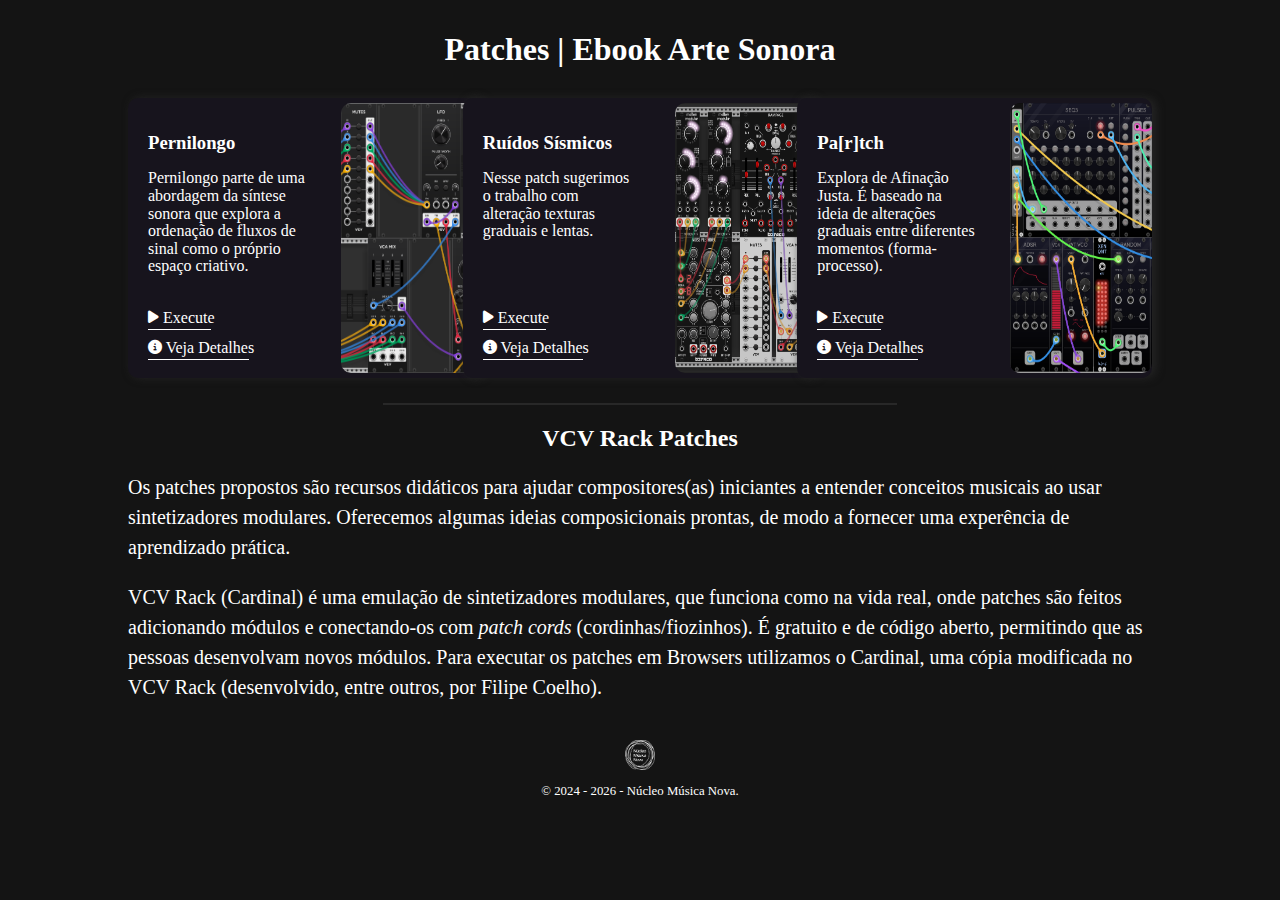
<file: index.html>
<!doctype html>
<html lang="en-US">
  <head>
    <title>Patches NMN</title>
    <meta charset="UTF-8" />
    <meta http-equiv="X-UA-Compatible" content="IE=edge" />
    <meta name="viewport" content="width=device-width, initial-scale=1" />
    <meta property="og:title" content="Patches" />
    <meta property="og:locale" content="pt_BR" />
    <link
      rel="stylesheet"
      href="https://cdnjs.cloudflare.com/ajax/libs/font-awesome/6.4.2/css/all.min.css"
    />

    <link
      href="https://fonts.googleapis.com/css?family=Poppins"
      rel="stylesheet"
    />
    <link rel="canonical" href="https://nucleomusicanova.github.io/Patches/" />
    <link rel="stylesheet" href="./assets/css/style.css" />
  </head>
  <body>
    <h1 align="center" style="margin-bottom: 3%; margin-top: 3%">
      Patches | Ebook Arte Sonora
    </h1>

    <div class="container">
      <div class="card">
        <div>
          <h3 class="card-title">Pernilongo</h3>
          <p class="card-text">
            Pernilongo parte de uma abordagem da síntese sonora que explora a
            ordenação de fluxos de sinal como o próprio espaço criativo.
          </p>
        </div>
        <img
          src="./assets/images/pernilongo.png"
          class="card-img"
          onclick="window.open('./noise', '_blank')"
          style="cursor: pointer"
        />
        <h4 class="card-execute" style="text-align: center">
          <a href="pernilongo/">
            <i class="fa-solid fa-play fa-sm"></i> Execute</a
          >
        </h4>
        <h4 class="card-details" style="text-align: center">
          <a href="pernilongo/detalhes.html">
            <i class="fa-solid fa-circle-info fa-sm"></i> Veja Detalhes</a
          >
        </h4>
      </div>

      <div class="card">
        <div>
          <h3 class="card-title">Ruídos Sísmicos</h3>
          <p class="card-text">
            Nesse patch sugerimos o trabalho com alteração texturas graduais e
            lentas.
          </p>
        </div>
        <img
          src="./assets/images/noise.png"
          class="card-img"
          onclick="window.open('./noise', '_blank')"
          style="cursor: pointer"
        />
        <h4 class="card-execute" style="text-align: center">
          <a href="ruidos/">
            <i class="fa-solid fa-play fa-sm"> </i>
            Execute</a
          >
        </h4>
        <h4 class="card-details" style="text-align: center">
          <a href="noise/detalhes.html">
            <i class="fa-solid fa-circle-info fa-sm"></i>
            Veja Detalhes</a
          >
        </h4>
      </div>

      <div class="card">
        <div style="display: flex; flex-direction: column">
          <h3 class="card-title">Pa[r]tch</h3>
          <p class="card-text">
            Explora de Afinação Justa. É baseado na ideia de alterações graduais
            entre diferentes momentos (forma-processo).
          </p>
        </div>
        <img
          src="./assets/images/partch.png"
          class="card-img"
          onclick="window.open('./partch', '_blank')"
          style="cursor: pointer"
        />
        <h4 class="card-execute" style="text-align: center">
          <a href="partch/">
            <i class="fa-solid fa-play fa-sm"></i>
            Execute</a
          >
        </h4>
        <h4 class="card-details" style="text-align: center">
          <a href="partch/detalhes.html">
            <i class="fa-solid fa-circle-info fa-sm"></i>
            Veja Detalhes</a
          >
        </h4>
      </div>
    </div>
    <hr />

    <div>
      <h2 align="center">VCV Rack Patches</h2>
      <p>
        Os patches propostos são recursos didáticos para ajudar compositores(as)
        iniciantes a entender conceitos musicais ao usar sintetizadores
        modulares. Oferecemos algumas ideias composicionais prontas, de modo a
        fornecer uma experência de aprendizado prática.
      </p>
      <p>
        VCV Rack (Cardinal) é uma emulação de sintetizadores modulares, que
        funciona como na vida real, onde patches são feitos adicionando módulos
        e conectando-os com <i>patch cords</i> (cordinhas/fiozinhos). É gratuito
        e de código aberto, permitindo que as pessoas desenvolvam novos módulos.
        Para executar os patches em Browsers utilizamos o Cardinal, uma cópia
        modificada no VCV Rack (desenvolvido, entre outros, por Filipe Coelho).
      </p>
    </div>
  </body>
  <footer>
    <br />
    <img
      src="./partch/NucleoMusicaNova_preto.png"
      style="vertical-align: middle; width: 30px"
    />
    <p
      id="footer-year"
      style="text-align: center; margin-top: 5; font-size: 0.8em"
    >
      &copy; 2024 - <span id="current-year"></span> - Núcleo Música Nova.
    </p>
  </footer>
  <script>
    var currentYearElement = document.getElementById("current-year");
    var currentYear = new Date().getFullYear();
    currentYearElement.textContent = currentYear;
  </script>
</html>
</file>
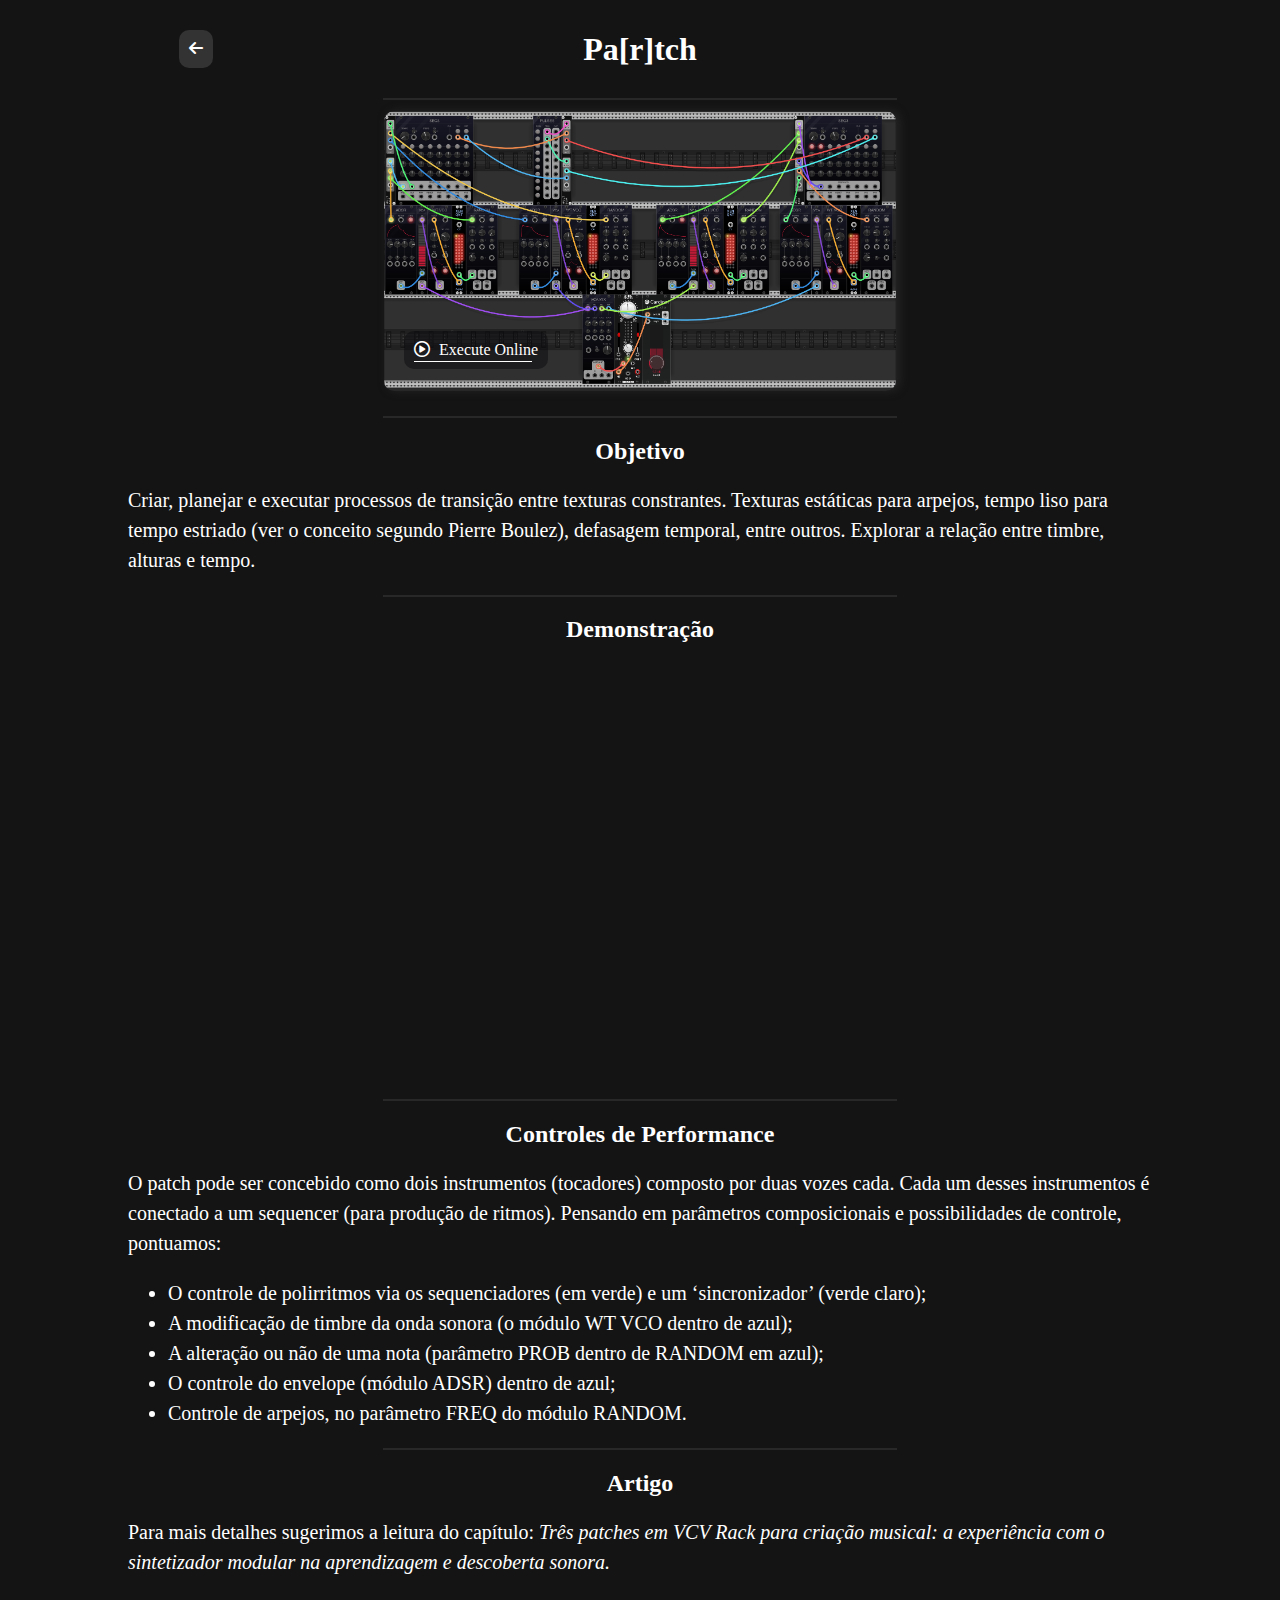
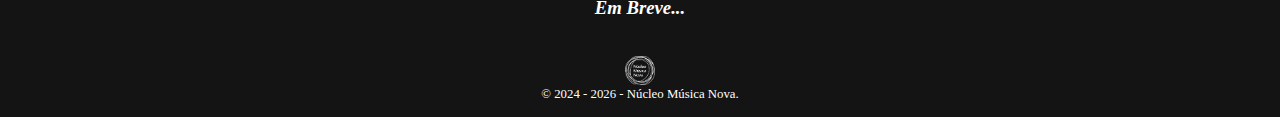
<file: partch/detalhes.html>
<!doctype html>
<html lang="en-US">
  <head>
    <title>Pa[r]tch</title>
    <meta charset="UTF-8" />
    <meta http-equiv="X-UA-Compatible" content="IE=edge" />
    <meta name="viewport" content="width=device-width, initial-scale=1" />
    <meta property="og:title" content="Patches" />
    <meta property="og:locale" content="pt_BR" />
    <link
      rel="stylesheet"
      href="https://cdnjs.cloudflare.com/ajax/libs/font-awesome/6.4.2/css/all.min.css"
    />

    <link
      href="https://fonts.googleapis.com/css?family=Poppins"
      rel="stylesheet"
    />
    <link rel="canonical" href="https://nucleomusicanova.github.io/Patches/" />
    <link rel="stylesheet" href="../assets/css/style.css" />
  </head>
  <body>
    <div style="position: relative; margin-top: 3%; margin-bottom: 3%; text-align: center;">
      <a href="../index.html" style="position: absolute; left: 5%; top: 50%; transform: translateY(-50%); padding: 10px; background-color: #333; border-radius: 10px;">
        <i class="fas fa-arrow-left" style="color: white;"></i>
      </a>
      <h1 style="display: inline-block; margin: 0;">
        Pa[r]tch
      </h1>
    </div>
        
    <hr />
    <div
      class="container"
      style="margin-top: 1%; text-align: center; width: 100%"
    >
      <div
        class="card"
        style="width: 50%; display: flex; flex-direction: row; margin-left: 25%"
      >
        <img
          src="../assets/images/partch-fullscreen.png"
          class="card-img"
          onclick="window.open('./index.html', '_blank')"
          style="
            cursor: pointer;
            width: 100%;
            height: auto;
            margin-top: 0;
            margin-bottom: 0;
            margin-left: 0%;
            margin-right: 0%;
            max-width: 100%;
            object-fit: cover;
          "
        />
        <h4
          class="card-details"
          style="
            text-align: center;
            text-align: center;
            background-color: rgba(9, 8, 11, 0.5);
            padding: 10px;
            border-radius: 10px;
          "
        >
          <a class="details-a" href="./index.html" target="_blank">
            <i class="fa-regular fa-circle-play fa-beat"></i>
            <span style="margin-left: 5px">Execute Online</span>
          </a>
        </h4>
      </div>
    </div>

    <hr />
    <h2>Objetivo</h2>
    <p>
      Criar, planejar e executar processos de transição entre texturas
      constrantes. Texturas estáticas para arpejos, tempo liso para tempo
      estriado (ver o conceito segundo Pierre Boulez), defasagem temporal, entre
      outros. Explorar a relação entre timbre, alturas e tempo.
    </p>
    <hr />
    <h2>Demonstração</h2>
    <iframe
      style="
        margin-top: 2%;
        margin-bottom: 2%;
        display: block;
        margin-left: auto;
        margin-right: auto;
        border-radius: 15px;
      "
      width="660"
      height="415"
      src="https://www.youtube.com/embed/up-c7SACeiQ?si=jYUYrVUFD2w29_bW&vq=hd1080"
      title="YouTube video player"
      frameborder="0"
      sandbox="allow-same-origin allow-scripts allow-popups"
      allow="accelerometer; autoplay; clipboard-write; encrypted-media; gyroscope; picture-in-picture; web-share"
      referrerpolicy="strict-origin-when-cross-origin"
      allowfullscreen
    ></iframe>
    <hr />
    <h2>Controles de Performance</h2>

    <p>
      O patch pode ser concebido como dois instrumentos (tocadores) composto por
      duas vozes cada. Cada um desses instrumentos é conectado a um sequencer
      (para produção de ritmos). Pensando em parâmetros composicionais e
      possibilidades de controle, pontuamos:
    </p>

    <ul>
      <li>
        O controle de polirritmos via os sequenciadores (em verde) e um
        ‘sincronizador’ (verde claro);
      </li>
      <li>
        A modificação de timbre da onda sonora (o módulo WT VCO dentro de azul);
      </li>
      <li>
        A alteração ou não de uma nota (parâmetro PROB dentro de RANDOM em
        azul);
      </li>
      <li>O controle do envelope (módulo ADSR) dentro de azul;</li>
      <li>Controle de arpejos, no parâmetro FREQ do módulo RANDOM.</li>
    </ul>

    <hr />
    <h2>Artigo</h2>
    <p>Para mais detalhes sugerimos a leitura do capítulo: <i>Três patches em VCV Rack para criação musical: a experiência com o sintetizador modular na aprendizagem e descoberta sonora.</i>
    </p>
    <!-- coloque um título em itálico com o texto 'Em Breve' no centro h4 -->
    <h3 style="text-align: center; font-style: italic;">Em Breve...</h3>   
  </body>
  <footer>
    <br />
    <img
      src="../partch/NucleoMusicaNova_preto.png"
      style="vertical-align: middle; width: 30px"
    />
    <p
      id="footer-year"
      style="text-align: center; margin-top: 0; font-size: 0.8em"
    >
      &copy; 2024 - <span id="current-year"></span> - Núcleo Música Nova.
    </p>
  </footer>
  <script>
    var currentYearElement = document.getElementById("current-year");
    var currentYear = new Date().getFullYear();
    currentYearElement.textContent = currentYear;
  </script>
</html>
</file>
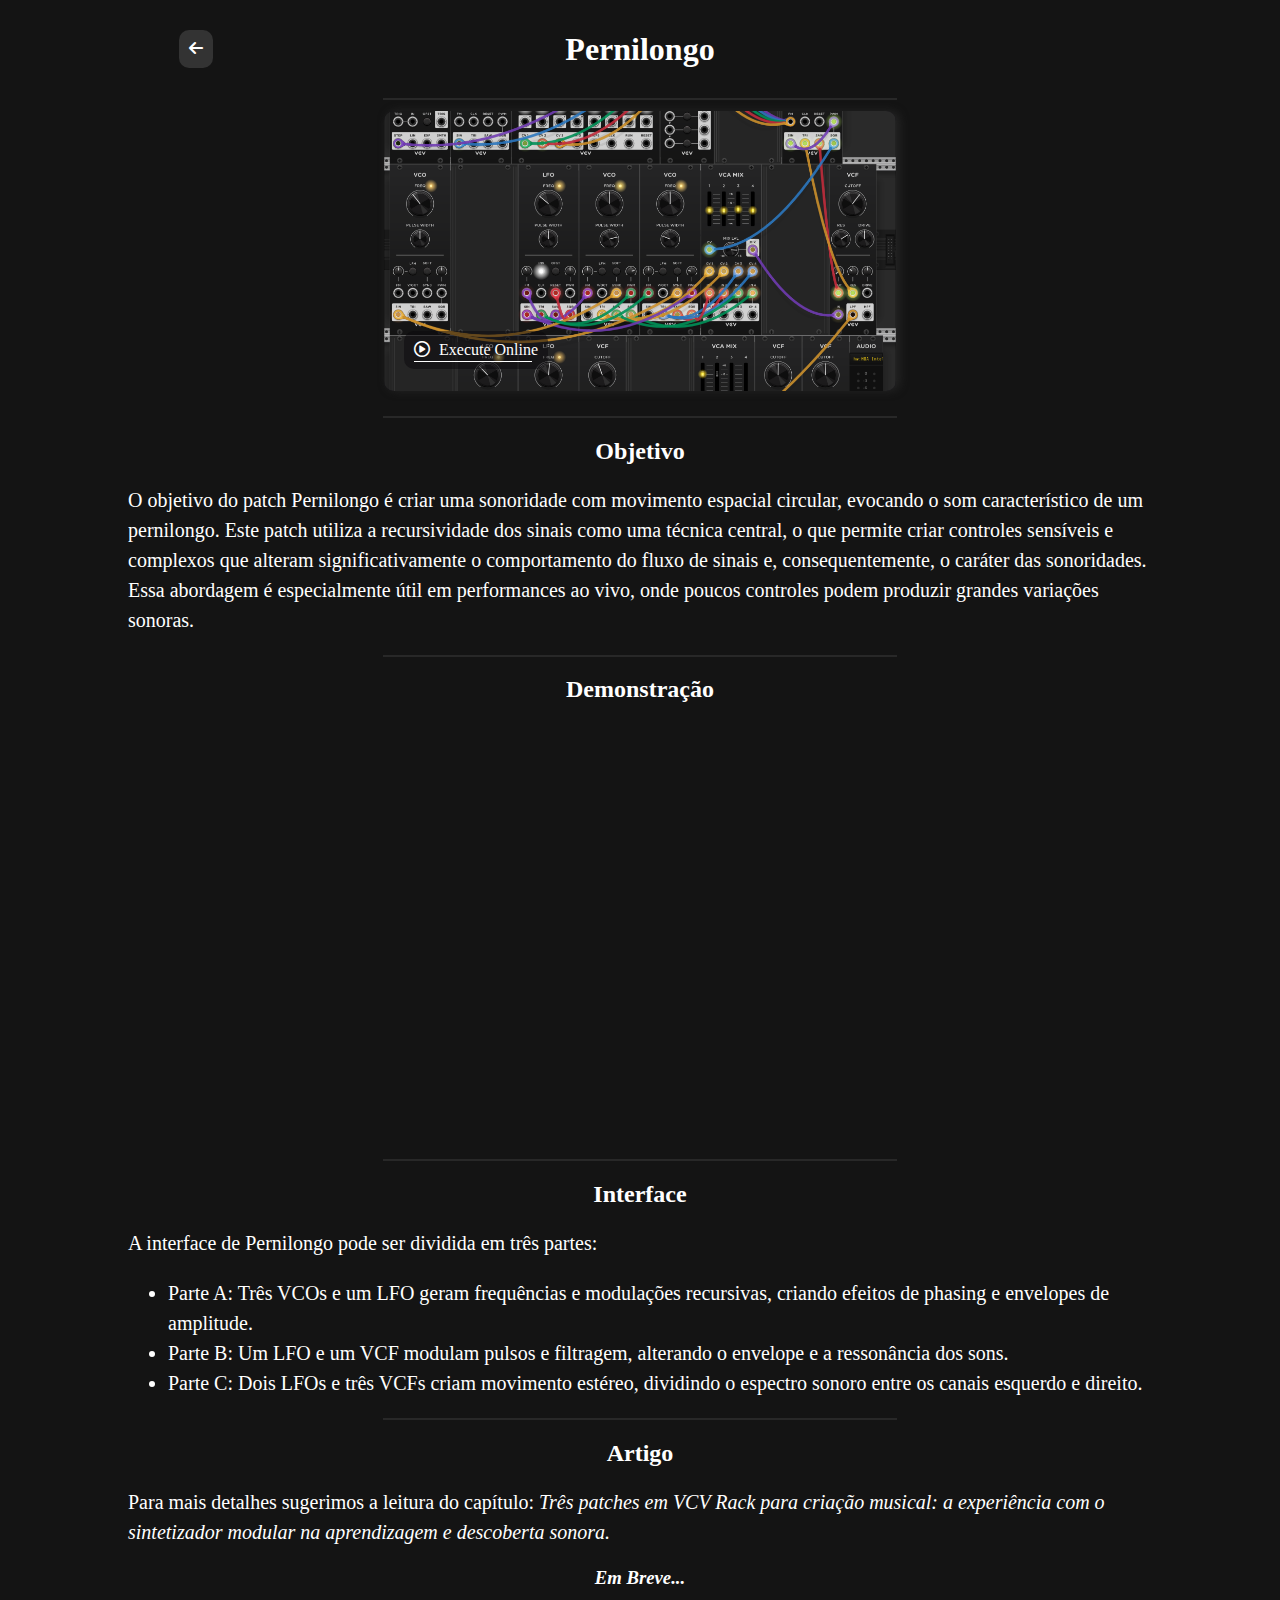
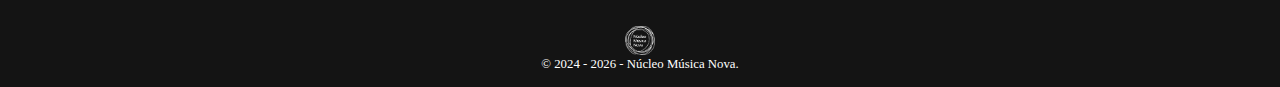
<file: pernilongo/detalhes.html>
<!doctype html>
<html lang="en-US">
  <head>
    <title>Pernilongo</title>
    <meta charset="UTF-8" />
    <meta http-equiv="X-UA-Compatible" content="IE=edge" />
    <meta name="viewport" content="width=device-width, initial-scale=1" />
    <meta property="og:title" content="Patches" />
    <meta property="og:locale" content="pt_BR" />
    <link
      rel="stylesheet"
      href="https://cdnjs.cloudflare.com/ajax/libs/font-awesome/6.4.2/css/all.min.css"
    />
    <link
      href="https://fonts.googleapis.com/css?family=Poppins"
      rel="stylesheet"
    />
    <link rel="canonical" href="https://nucleomusicanova.github.io/Patches/" />
    <link rel="stylesheet" href="../assets/css/style.css" />
  </head>
  <body>
    <div style="position: relative; margin-top: 3%; margin-bottom: 3%; text-align: center;">
      <a href="../index.html" style="position: absolute; left: 5%; top: 50%; transform: translateY(-50%); padding: 10px; background-color: #333; border-radius: 10px;">
        <i class="fas fa-arrow-left" style="color: white;"></i>
      </a>
      <h1 style="display: inline-block; margin: 0;">
        Pernilongo
      </h1>
    </div>
        
    <hr />
    <div
      class="container"
      style="margin-top: 1%; text-align: center; width: 100%"
    >
      <div
        class="card"
        style="width: 50%; display: flex; flex-direction: row; margin-left: 25%"
      >
        <img
          src="../assets/images/pernilongo-fullscreen.png"
          class="card-img"
          onclick="window.open('./index.html', '_blank')"
          style="
            cursor: pointer;
            width: 100%;
            height: auto;
            margin-top: 0;
            margin-bottom: 0;
            margin-left: 0%;
            margin-right: 0%;
            max-width: 100%;
            object-fit: cover;
          "
        />
        <h4
          class="card-details"
          style="
            text-align: center;
            text-align: center;
            background-color: rgba(9, 8, 11, 0.5);
            padding: 10px;
            border-radius: 10px;
          "
        >
          <a class="details-a" href="./index.html" target="_blank">
            <i class="fa-regular fa-circle-play fa-beat"></i>
            <span style="margin-left: 5px">Execute Online</span>
          </a>
        </h4>
      </div>
    </div>

    <hr />
    <h2>Objetivo</h2>
    <p>O objetivo do patch Pernilongo é criar uma sonoridade com movimento espacial circular, evocando o som característico de um pernilongo. Este patch utiliza a recursividade dos sinais como uma técnica central, o que permite criar controles sensíveis e complexos que alteram significativamente o comportamento do fluxo de sinais e, consequentemente, o caráter das sonoridades. Essa abordagem é especialmente útil em performances ao vivo, onde poucos controles podem produzir grandes variações sonoras.
    </p>
    
    <hr />
    <h2>Demonstração</h2>
    <iframe
      style="
        margin-top: 2%;
        margin-bottom: 2%;
        display: block;
        margin-left: auto;
        margin-right: auto;
        border-radius: 15px;
      "
      width="660"
      height="415"
      src="https://www.youtube.com/embed/9eFL1QBUOiA?si=p9fBrmTrbgQEb9mq&vq=hd1080&showinfo=0"
      title="YouTube video player"
      frameborder="0"
      sandbox="allow-same-origin allow-scripts allow-popups"
      allow="accelerometer; autoplay; clipboard-write; encrypted-media; gyroscope; picture-in-picture; web-share"
      referrerpolicy="strict-origin-when-cross-origin"
      allowfullscreen
    ></iframe>
    <hr />
    <h2>Interface</h2>
    <p>
      A interface de Pernilongo pode ser dividida em três partes:
      <ul>
        <li>Parte A: Três VCOs e um LFO geram frequências e modulações recursivas, criando efeitos de phasing e envelopes de amplitude.</li>
        <li>Parte B: Um LFO e um VCF modulam pulsos e filtragem, alterando o envelope e a ressonância dos sons.</li>
        <li>Parte C: Dois LFOs e três VCFs criam movimento estéreo, dividindo o espectro sonoro entre os canais esquerdo e direito.</li>
      </ul>
</p>
    <hr />
    <h2>Artigo</h2>
    <p>Para mais detalhes sugerimos a leitura do capítulo: <i>Três patches em VCV Rack para criação musical: a experiência com o sintetizador modular na aprendizagem e descoberta sonora.</i>
    </p>
    <!-- coloque um título em itálico com o texto 'Em Breve' no centro h4 -->
    <h3 style="text-align: center; font-style: italic;">Em Breve...</h3>    
  </body>
  <footer>
    <br />
    <img
      src="../partch/NucleoMusicaNova_preto.png"
      style="vertical-align: middle; width: 30px"
    />
    <p
      id="footer-year"
      style="text-align: center; margin-top: 0; font-size: 0.8em"
    >
      &copy; 2024 - <span id="current-year"></span> - Núcleo Música Nova.
    </p>
  </footer>
  <script>
    var currentYearElement = document.getElementById("current-year");
    var currentYear = new Date().getFullYear();
    currentYearElement.textContent = currentYear;
  </script>
</html>
</file>
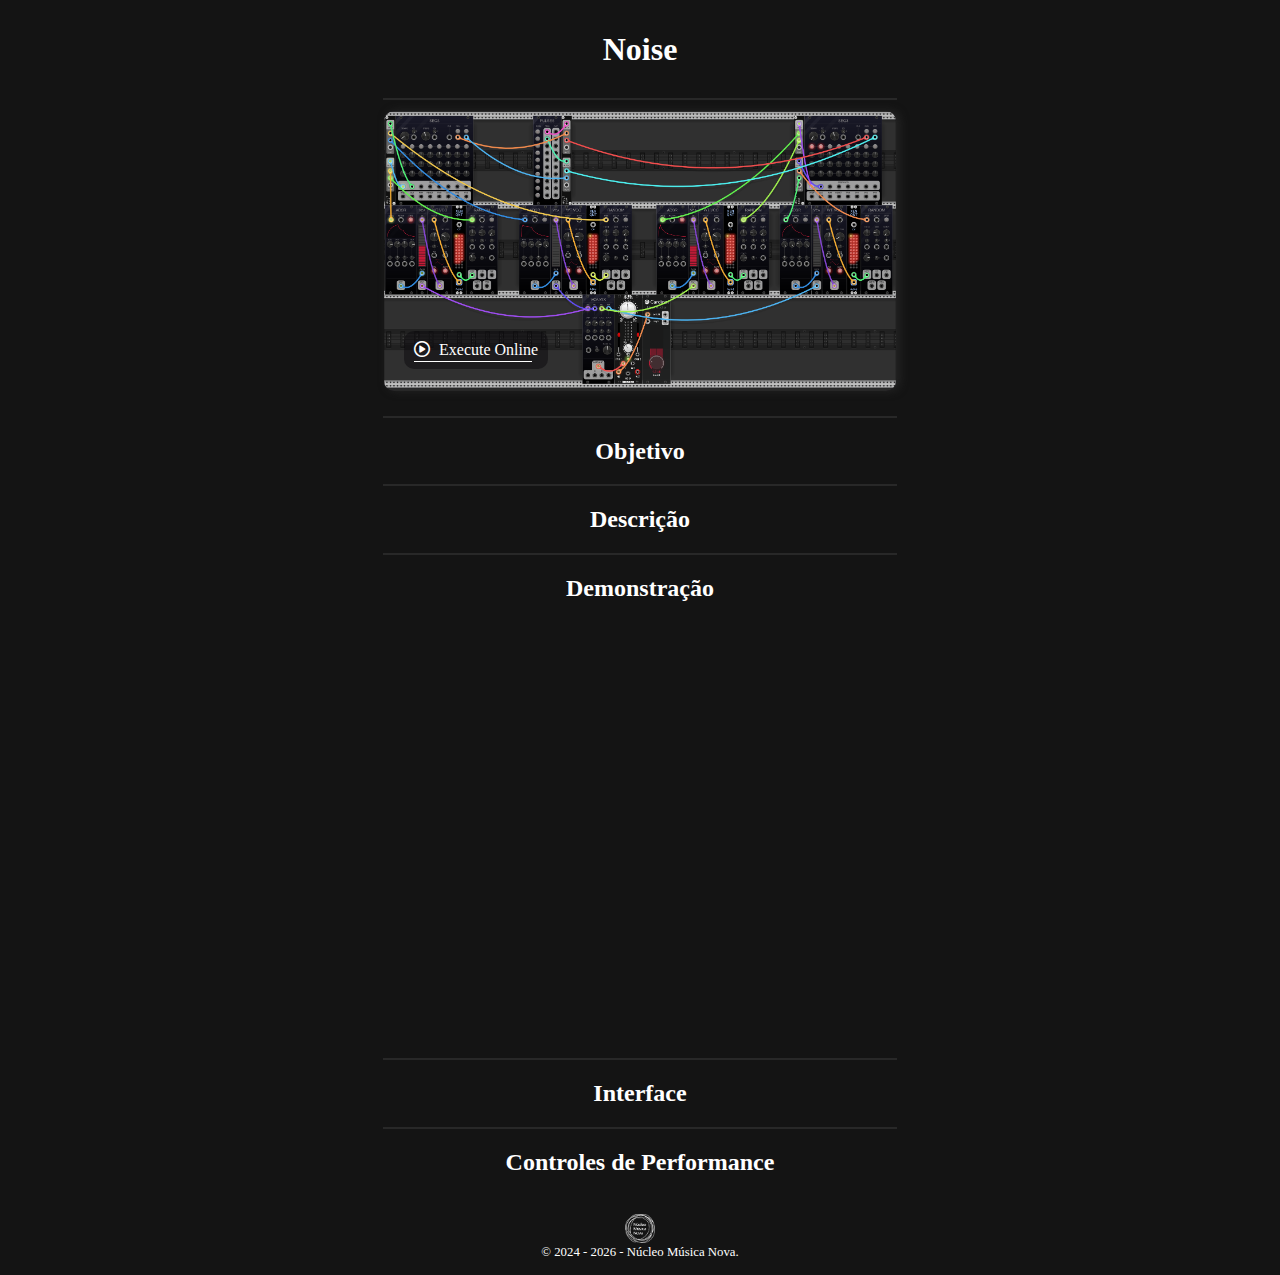
<file: ruidos/detalhes.html>
<!doctype html>
<html lang="en-US">
  <head>
    <title>Noise</title>
    <meta charset="UTF-8" />
    <meta http-equiv="X-UA-Compatible" content="IE=edge" />
    <meta name="viewport" content="width=device-width, initial-scale=1" />
    <meta property="og:title" content="Patches" />
    <meta property="og:locale" content="pt_BR" />
    <link
      rel="stylesheet"
      href="https://cdnjs.cloudflare.com/ajax/libs/font-awesome/6.4.2/css/all.min.css"
    />

    <link
      href="https://fonts.googleapis.com/css?family=Poppins"
      rel="stylesheet"
    />
    <link rel="canonical" href="https://nucleomusicanova.github.io/Patches/" />
    <link rel="stylesheet" href="../assets/css/style.css" />
  </head>
  <body>
    <h1 align="center" style="margin-bottom: 3%; margin-top: 3%">Noise</h1>
    <hr />
    <div
      class="container"
      style="margin-top: 1%; text-align: center; width: 100%"
    >
      <div
        class="card"
        style="width: 50%; display: flex; flex-direction: row; margin-left: 25%"
      >
        <img
          src="../assets/images/partch-fullscreen.png"
          class="card-img"
          onclick="window.open('./index.html', '_blank')"
          style="
            cursor: pointer;
            width: 100%;
            height: auto;
            margin-top: 0;
            margin-bottom: 0;
            margin-left: 0%;
            max-width: 100%;
            object-fit: cover;
          "
        />
        <h4
          class="card-details"
          style="
            text-align: center;
            text-align: center;
            background-color: rgba(9, 8, 11, 0.5);
            padding: 10px;
            border-radius: 10px;
          "
        >
          <a class="details-a" href="./index.html" target="_blank">
            <i class="fa-regular fa-circle-play fa-beat"></i>
            <span style="margin-left: 5px">Execute Online</span>
          </a>
        </h4>
      </div>
    </div>

    <hr />
    <h2>Objetivo</h2>

    <hr />
    <h2>Descrição</h2>

    <hr />
    <h2>Demonstração</h2>
    <iframe
      style="
        margin-top: 2%;
        margin-bottom: 2%;
        display: block;
        margin-left: auto;
        margin-right: auto;
        border-radius: 15px;
      "
      width="660"
      height="415"
      src="https://www.youtube.com/embed/uI4VdLz4QOE?si=kTkbCMI3E5RPcc79&vq=hd1080"
      title="YouTube video player"
      frameborder="0"
      sandbox="allow-same-origin allow-scripts allow-popups"
      allow="accelerometer; autoplay; clipboard-write; encrypted-media; gyroscope; picture-in-picture; web-share"
      referrerpolicy="strict-origin-when-cross-origin"
      allowfullscreen
    ></iframe>

    <hr />
    <h2>Interface</h2>

    <hr />
    <h2>Controles de Performance</h2>
  </body>
  <footer>
    <br />
    <img
      src="../partch/NucleoMusicaNova_preto.png"
      style="vertical-align: middle; width: 30px"
    />
    <p
      id="footer-year"
      style="text-align: center; margin-top: 0; font-size: 0.8em"
    >
      &copy; 2024 - <span id="current-year"></span> - Núcleo Música Nova.
    </p>
  </footer>
  <script>
    var currentYearElement = document.getElementById("current-year");
    var currentYear = new Date().getFullYear();
    currentYearElement.textContent = currentYear;
  </script>
</html>
</file>
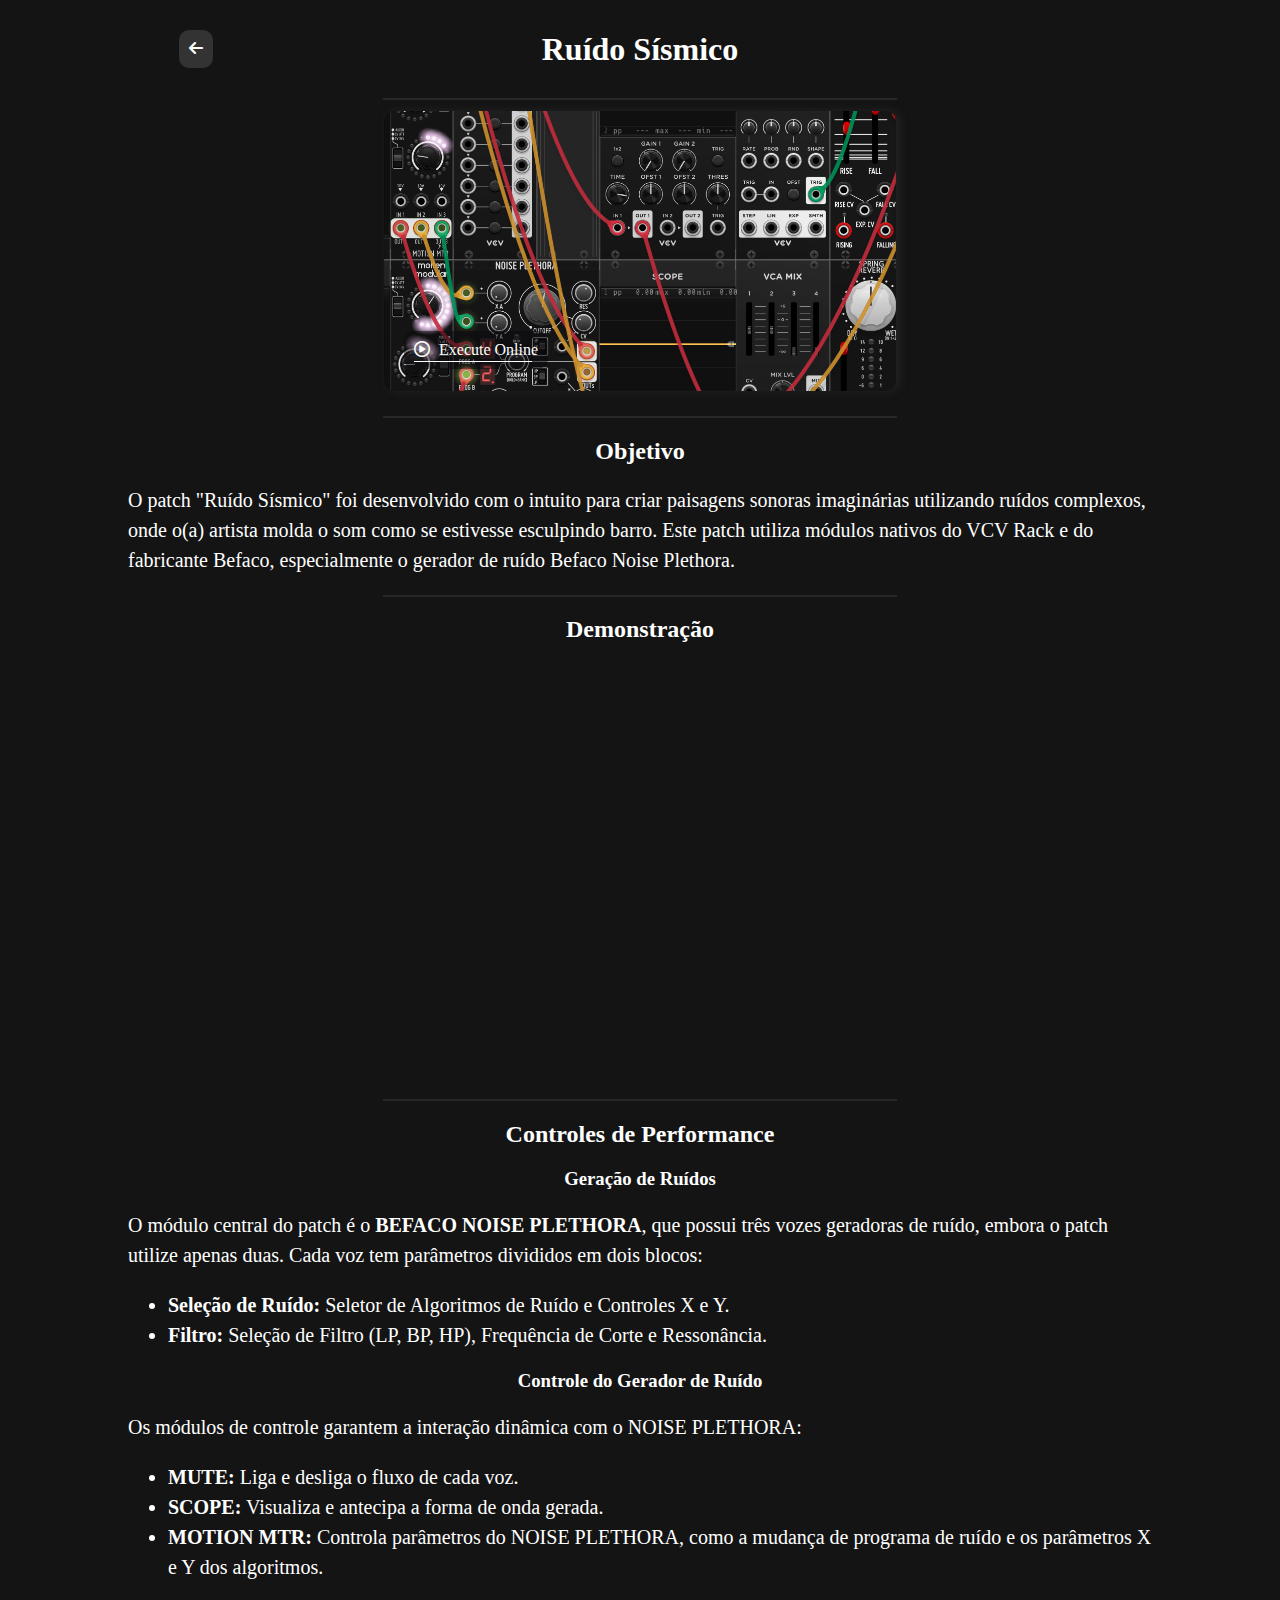
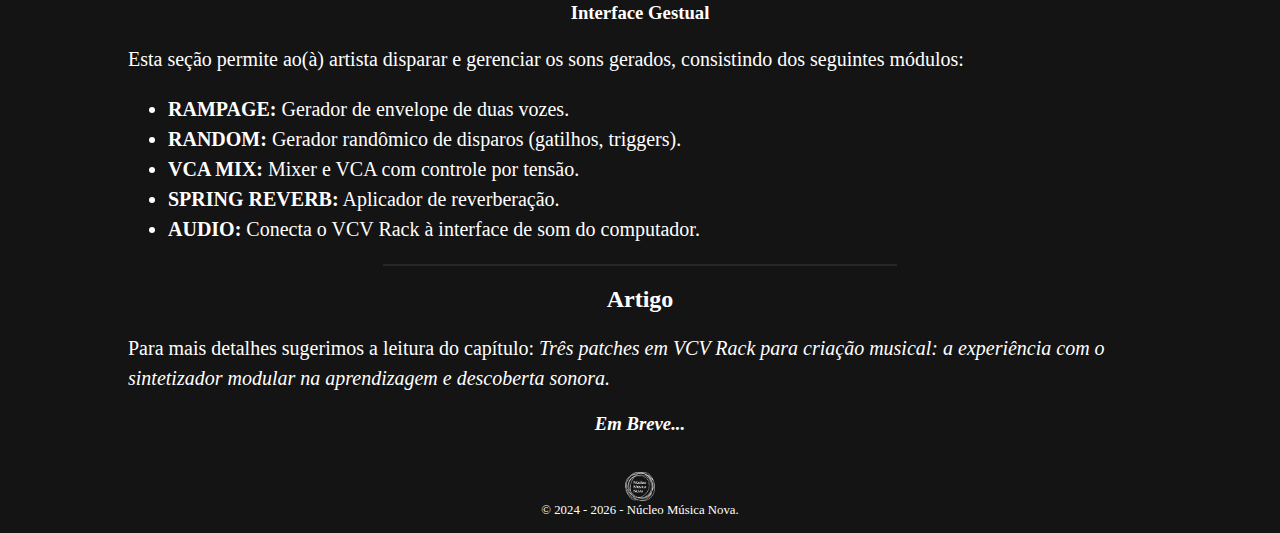
<file: ruidosismico/detalhes.html>
<!doctype html>
<html lang="en-US">
  <head>
    <title>Ruído Sísmico</title>
    <meta charset="UTF-8" />
    <meta http-equiv="X-UA-Compatible" content="IE=edge" />
    <meta name="viewport" content="width=device-width, initial-scale=1" />
    <meta property="og:title" content="Patches" />
    <meta property="og:locale" content="pt_BR" />
    <link
      rel="stylesheet"
      href="https://cdnjs.cloudflare.com/ajax/libs/font-awesome/6.4.2/css/all.min.css"
    />

    <link
      href="https://fonts.googleapis.com/css?family=Poppins"
      rel="stylesheet"
    />
    <link rel="canonical" href="https://nucleomusicanova.github.io/Patches/" />
    <link rel="stylesheet" href="../assets/css/style.css" />
  </head>
  <body>
    <div style="position: relative; margin-top: 3%; margin-bottom: 3%; text-align: center;">
      <a href="../index.html" style="position: absolute; left: 5%; top: 50%; transform: translateY(-50%); padding: 10px; background-color: #333; border-radius: 10px;">
        <i class="fas fa-arrow-left" style="color: white;"></i>
      </a>
      <h1 style="display: inline-block; margin: 0;">
        Ruído Sísmico
      </h1>
    </div>
    <hr />
    <div
      class="container"
      style="margin-top: 1%; text-align: center; width: 100%"
    >
      <div
        class="card"
        style="width: 50%; display: flex; flex-direction: row; margin-left: 25%"
      >
        <img
          src="../assets/images/noise-fullscreen.png"
          class="card-img"
          onclick="window.open('./index.html', '_blank')"
          style="
            cursor: pointer;
            width: 100%;
            height: auto;
            margin-top: 0;
            margin-bottom: 0;
            margin-left: 0%;
            margin-right: 0%;
            max-width: 100%;
            object-fit: cover;
          "
        />
        <h4
          class="card-details"
          style="
            text-align: center;
            text-align: center;
            background-color: rgba(9, 8, 11, 0.5);
            padding: 10px;
            border-radius: 10px;
          "
        >
          <a class="details-a" href="./index.html" target="_blank">
            <i class="fa-regular fa-circle-play fa-beat"></i>
            <span style="margin-left: 5px">Execute Online</span>
          </a>
        </h4>
      </div>
    </div>

    <hr />
    <h2>Objetivo</h2>

    <p>O patch "Ruído Sísmico" foi desenvolvido com o intuito para criar paisagens sonoras imaginárias utilizando ruídos complexos, onde o(a) artista molda o som como se estivesse esculpindo barro. Este patch utiliza módulos nativos do VCV Rack e do fabricante Befaco, especialmente o gerador de ruído Befaco Noise Plethora.
    </p>
    <hr />
    <h2>Demonstração</h2>
    <iframe
      style="
        margin-top: 2%;
        margin-bottom: 2%;
        display: block;
        margin-left: auto;
        margin-right: auto;
        border-radius: 15px;
      "
      width="660"
      height="415"
      src="https://www.youtube.com/embed/_171NHLjXp8?si=wQFxnO2DVb9HRVh9&vq=hd1080"
      title="YouTube video player"
      frameborder="0"
      sandbox="allow-same-origin allow-scripts allow-popups"
      allow="accelerometer; autoplay; clipboard-write; encrypted-media; gyroscope; picture-in-picture; web-share"
      referrerpolicy="strict-origin-when-cross-origin"
      allowfullscreen
    ></iframe>

    <hr />
    <h2>Controles de Performance</h2>
    <h3>Geração de Ruídos</h3>
    <p>O módulo central do patch é o <strong>BEFACO NOISE PLETHORA</strong>, que possui três vozes geradoras de ruído, embora o patch utilize apenas duas. Cada voz tem parâmetros divididos em dois blocos:</p>
    <ul>
        <li><strong>Seleção de Ruído:</strong> Seletor de Algoritmos de Ruído e Controles X e Y.</li>
        <li><strong>Filtro:</strong> Seleção de Filtro (LP, BP, HP), Frequência de Corte e Ressonância.</li>
    </ul>

    <h3>Controle do Gerador de Ruído</h3>
    <p>Os módulos de controle garantem a interação dinâmica com o NOISE PLETHORA:</p>
    <ul>
        <li><strong>MUTE:</strong> Liga e desliga o fluxo de cada voz.</li>
        <li><strong>SCOPE:</strong> Visualiza e antecipa a forma de onda gerada.</li>
        <li><strong>MOTION MTR:</strong> Controla parâmetros do NOISE PLETHORA, como a mudança de programa de ruído e os parâmetros X e Y dos algoritmos.</li>
    </ul>

    <h3>Interface Gestual</h3>
    <p>Esta seção permite ao(à) artista disparar e gerenciar os sons gerados, consistindo dos seguintes módulos:</p>
    <ul>
        <li><strong>RAMPAGE:</strong> Gerador de envelope de duas vozes.</li>
        <li><strong>RANDOM:</strong> Gerador randômico de disparos (gatilhos, triggers).</li>
        <li><strong>VCA MIX:</strong> Mixer e VCA com controle por tensão.</li>
        <li><strong>SPRING REVERB:</strong> Aplicador de reverberação.</li>
        <li><strong>AUDIO:</strong> Conecta o VCV Rack à interface de som do computador.</li>
    </ul>
    <hr>
    <h2>Artigo</h2>
    <p>Para mais detalhes sugerimos a leitura do capítulo: <i>Três patches em VCV Rack para criação musical: a experiência com o sintetizador modular na aprendizagem e descoberta sonora.</i>
    </p>
    <!-- coloque um título em itálico com o texto 'Em Breve' no centro h4 -->
    <h3 style="text-align: center; font-style: italic;">Em Breve...</h3>  
  </body>
  <footer>
    <br />
    <img
      src="../partch/NucleoMusicaNova_preto.png"
      style="vertical-align: middle; width: 30px"
    />
    <p
      id="footer-year"
      style="text-align: center; margin-top: 0; font-size: 0.8em"
    >
      &copy; 2024 - <span id="current-year"></span> - Núcleo Música Nova.
    </p>
  </footer>
  <script>
    var currentYearElement = document.getElementById("current-year");
    var currentYear = new Date().getFullYear();
    currentYearElement.textContent = currentYear;
  </script>
</html>
</file>
<file: assets/css/style.css>
body {
  background-color: #141414;
  margin-left: 10%;
  margin-right: 10%;
}
body::-webkit-scrollbar {
  width: 5px;
  border-radius: 2px;
}

body::-webkit-scrollbar-track {
  box-shadow: inset 0 0 2px rgba(0, 0, 0, 0.3);
  border-radius: 5px;
}

body::-webkit-scrollbar-thumb {
  background-color: darkgrey;
  outline: 1px solid slategrey;
}

h1 {
  font-family: Popins, serif;
  text-align: center;
  color: white;
}
h2 {
  font-family: Popins, serif;
  text-align: center;
  color: white;
}

h3 {
  font-family: Popins, serif;
  text-align: center;
  color: white;
  /* set as bold*/
  font-weight: bold;
}

p {
  color: white;
  font-size: 20px;
  font-family: Popins, serif;
  line-height: 1.5; /* altere este valor conforme necessário */
}
ul {
  color: white;
  font-size: 20px;
  font-family: Popins, serif;
  line-height: 1.5; /* altere este valor conforme necessário */
}

hr {
  height: 0px;
  width: 50%;
  color: rgba(230, 230, 230, 0.1);
  border: 1px solid rgba(230, 230, 230, 0.1);
}

footer {
  width: 100%;
  text-align: center;
  fixed: bottom;
}

/* Estilo padrão para a classe .container */
.container {
  width: 100%;
  top: 30px;
  margin-bottom: 25px;
  left: calc(50% - 100px);
  display: flex;
}

@media (max-width: 600px) {
  .container {
    flex-direction: column;
    margin-top: 20px;
  }
}

.card-link:hover .card {
  box-shadow: 0 4px 8px rgba(255, 255, 255, 0.2);
}

.card {
  display: flex;
  height: 280px;
  width: 100%;
  background-color: #17141d;
  border-radius: 10px;
  box-shadow: 0.2rem 0 0.5rem #242424;
  position: relative;
  left: 0px;
}

@media (max-width: 600px) {
  .card {
    margin-bottom: 20px;
  }
}

@media (min-width: 768px) {
  .card:not(:first-child) {
    margin-left: -20px;
  }
  .card:hover {
    transform: translateY(-20px);
    transition: transform 0.6s ease-out;
    box-shadow: 0 4px 8px rgba(255, 255, 255, 0.2);
  }

  .card:hover ~ .card {
    position: relative;
    left: 90px;
    transition: left 0.4s ease-out;
  }
  .card:hover .stroke {
    stroke-dashoffset: 100;
    transition: 0.6s ease-out;
  }
}

.card-img {
  margin-top: 5px;
  margin-left: 60%;
  max-width: 40%;
  height: auto;
  margin-bottom: 5px;
  border-radius: 10px;
  display: block; /* Ensure the element behaves like a block-level element */
}

.card-title {
  color: white;
  font-weight: bold;
  position: absolute;
  left: 20px;
  top: 15px;
}

.card-text {
  color: white;
  font-weight: 300;
  font-size: 16px;
  position: absolute;
  left: 20px;
  top: 55px;
  margin-right: 50%;
  line-height: 1.1;
  display: block;
}

/*
 *╭─────────────────────────────────────╮
 *│            Card Execute             │
 *╰─────────────────────────────────────╯
*/

.card-execute {
  color: white;
  font-weight: 300;
  position: absolute;
  left: 20px;
  bottom: 30px;
  line-height: 1;
  display: block;
}

.card-execute a {
  color: inherit; /* Define a cor do texto como a mesma cor do elemento pai */
  text-decoration: none; /* Remove o sublinhado */
}

.card-execute:hover::after {
  width: 100%; /* Aumenta o comprimento do sublinhado no hover */
  height: 2px; /* Altura do sublinhado */
}

.card-execute::after {
  content: "";
  display: block;
  width: 95%;
  height: 1px; /* Altura do sublinhado */
  background-color: white; /* Cor do sublinhado */
  position: relative;
  bottom: -3px; /* Posicionamento vertical do sublinhado */
  transition:
    width 0.3s ease,
    height 0.3s ease;
}

/*
 *╭─────────────────────────────────────╮
 *│            Card Details             │
 *╰─────────────────────────────────────╯
*/

.card-details {
  color: white;
  font-weight: 300;
  position: absolute;
  left: 20px;
  bottom: 0px;
  line-height: 1;
  display: block;
}

.card-details a {
  color: inherit; /* Define a cor do texto como a mesma cor do elemento pai */
  text-decoration: none; /* Remove o sublinhado */
}

.card-details:hover::after {
  width: 100%; /* Aumenta o comprimento do sublinhado no hover */
  height: 2px; /* Altura do sublinhado */
}

.card-details::after {
  content: "";
  display: block;
  width: 95%;
  height: 1px; /* Altura do sublinhado */
  background-color: white; /* Cor do sublinhado */
  position: relative;
  bottom: -3px; /* Posicionamento vertical do sublinhado */
  transition:
    width 0.3s ease,
    height 0.3s ease;
}
</file>
